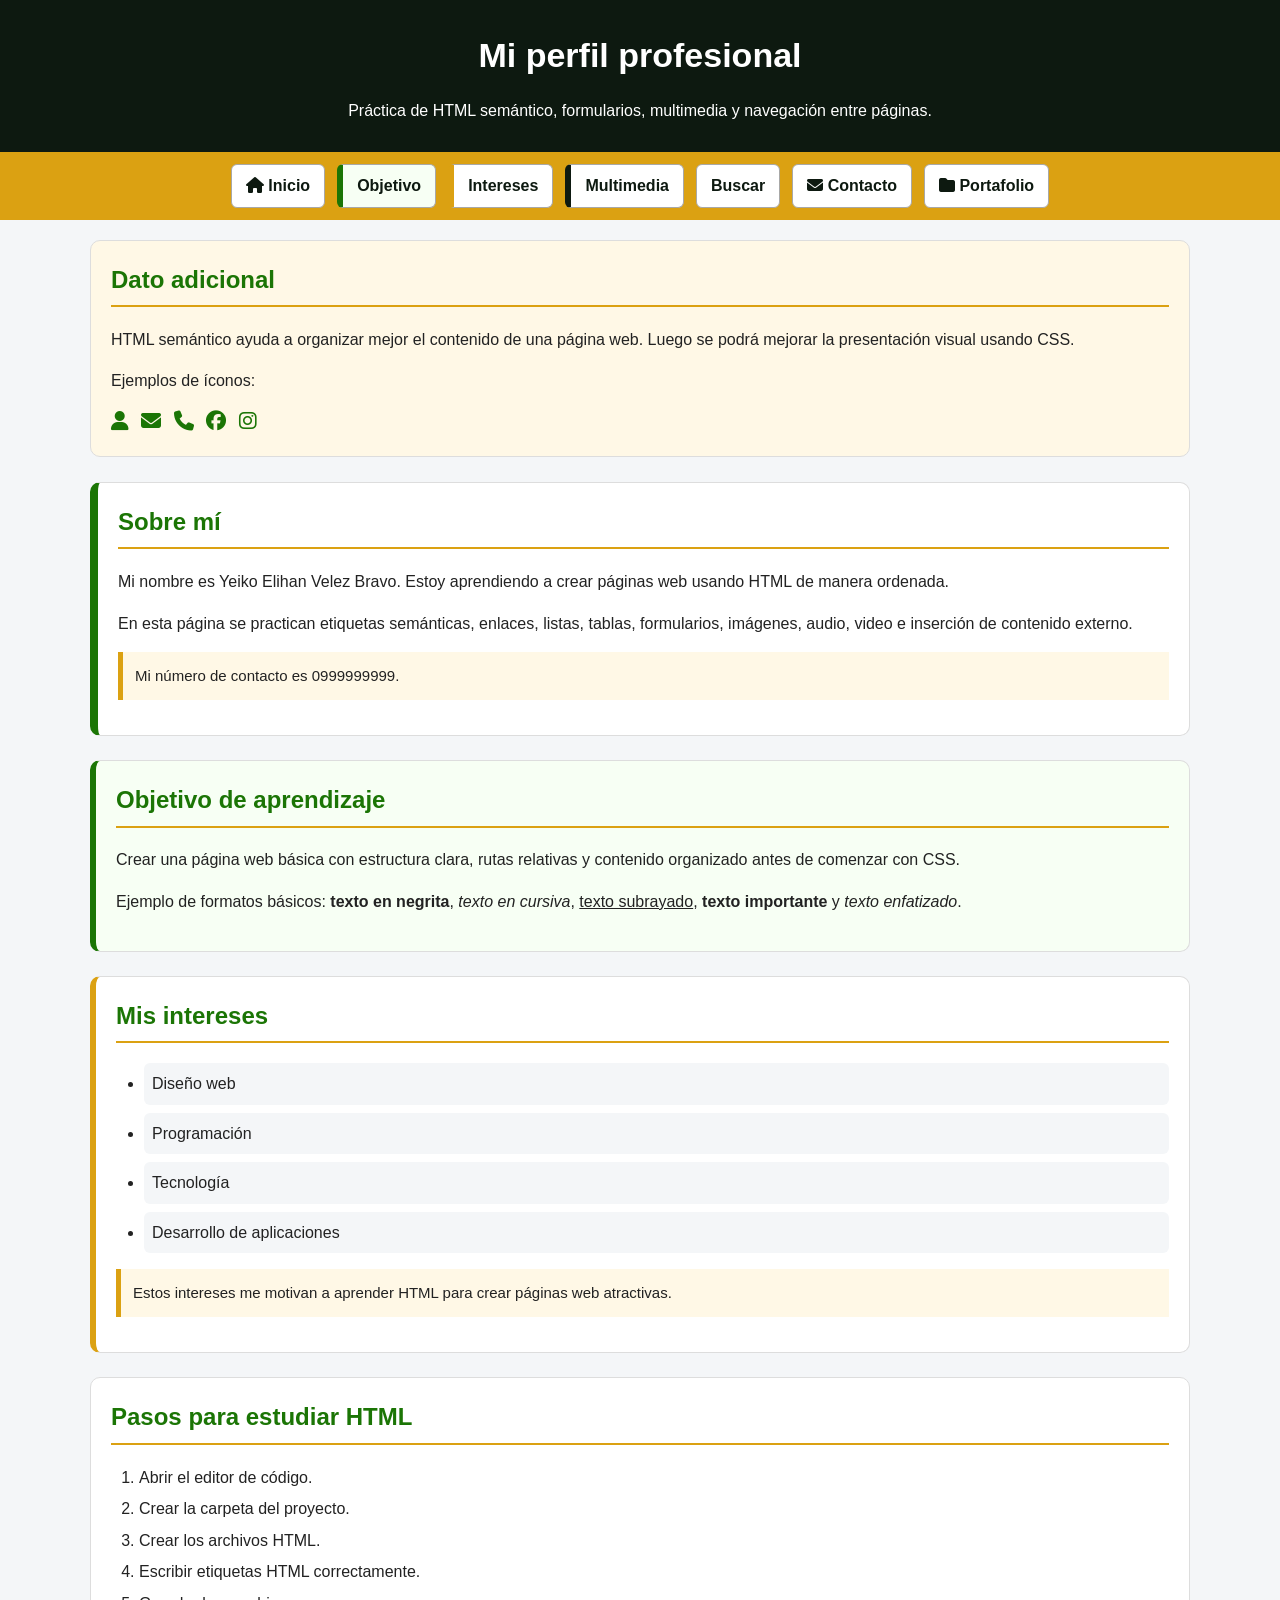
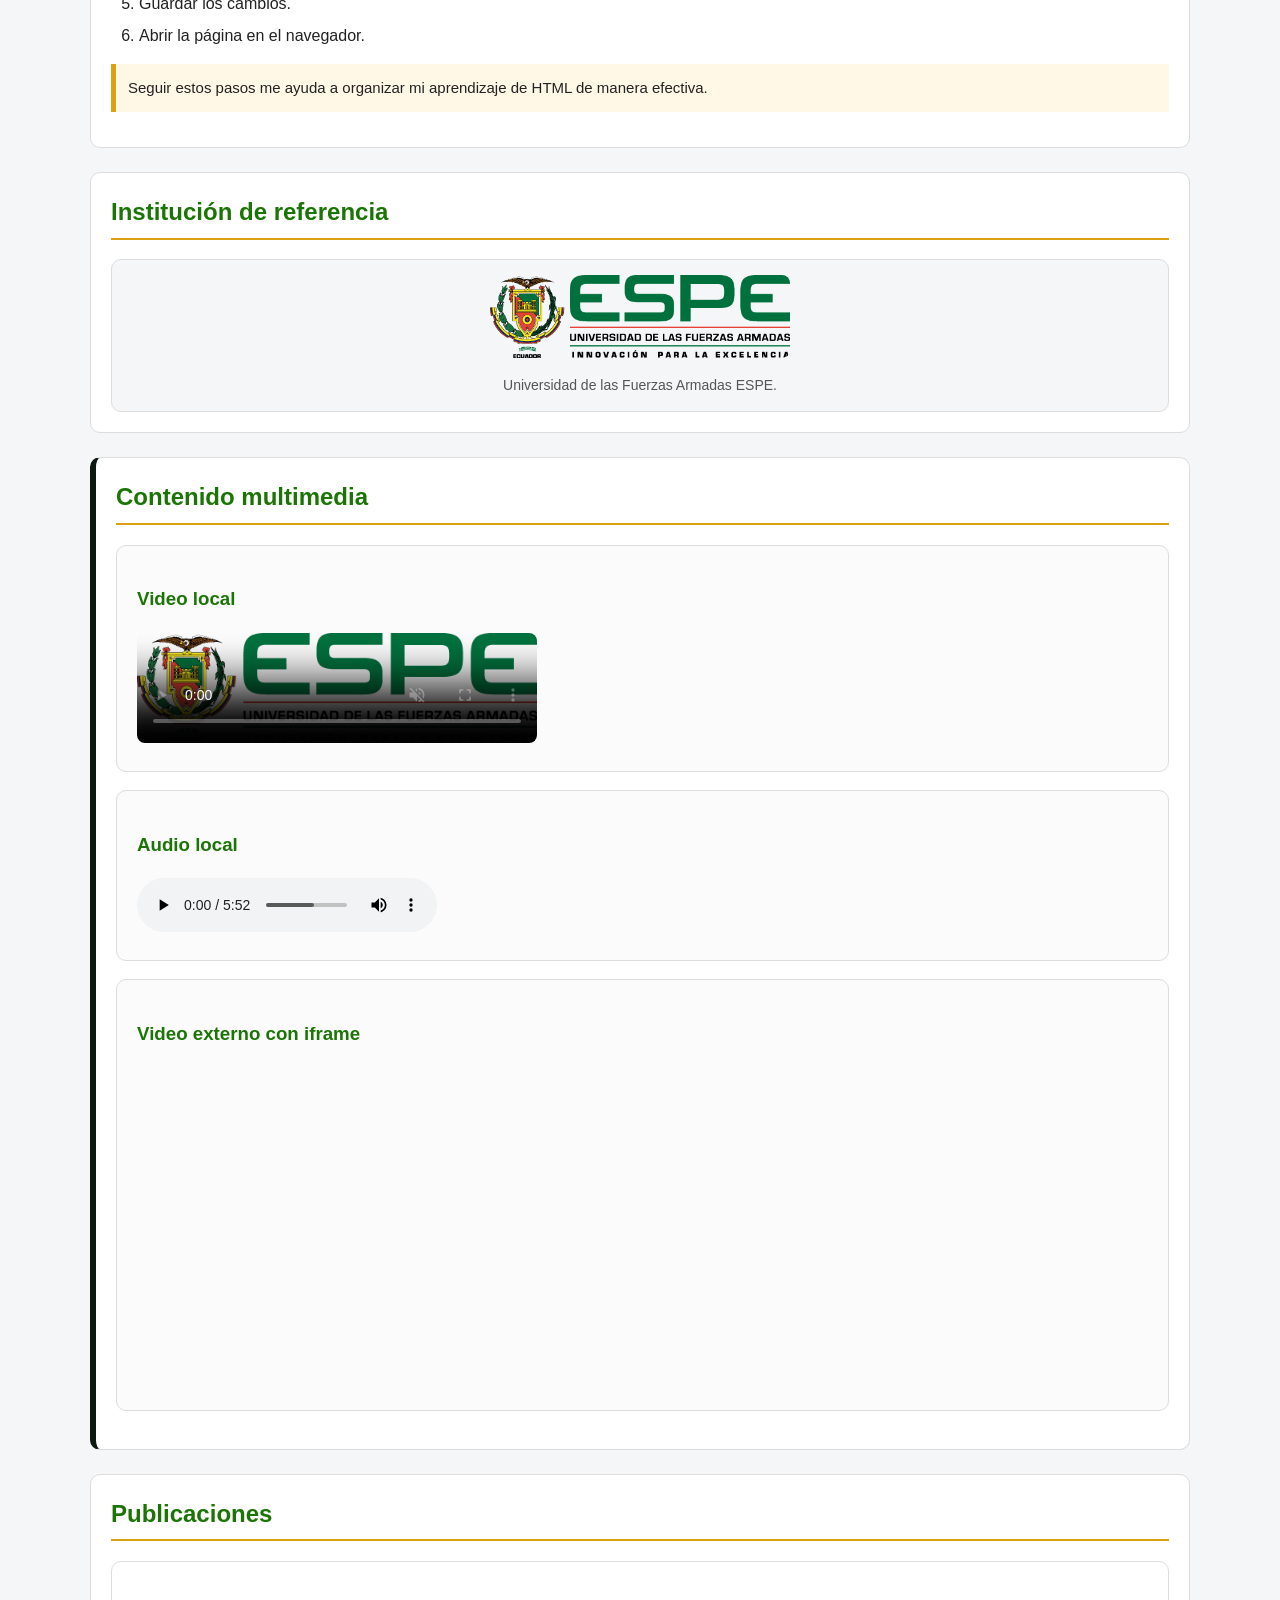
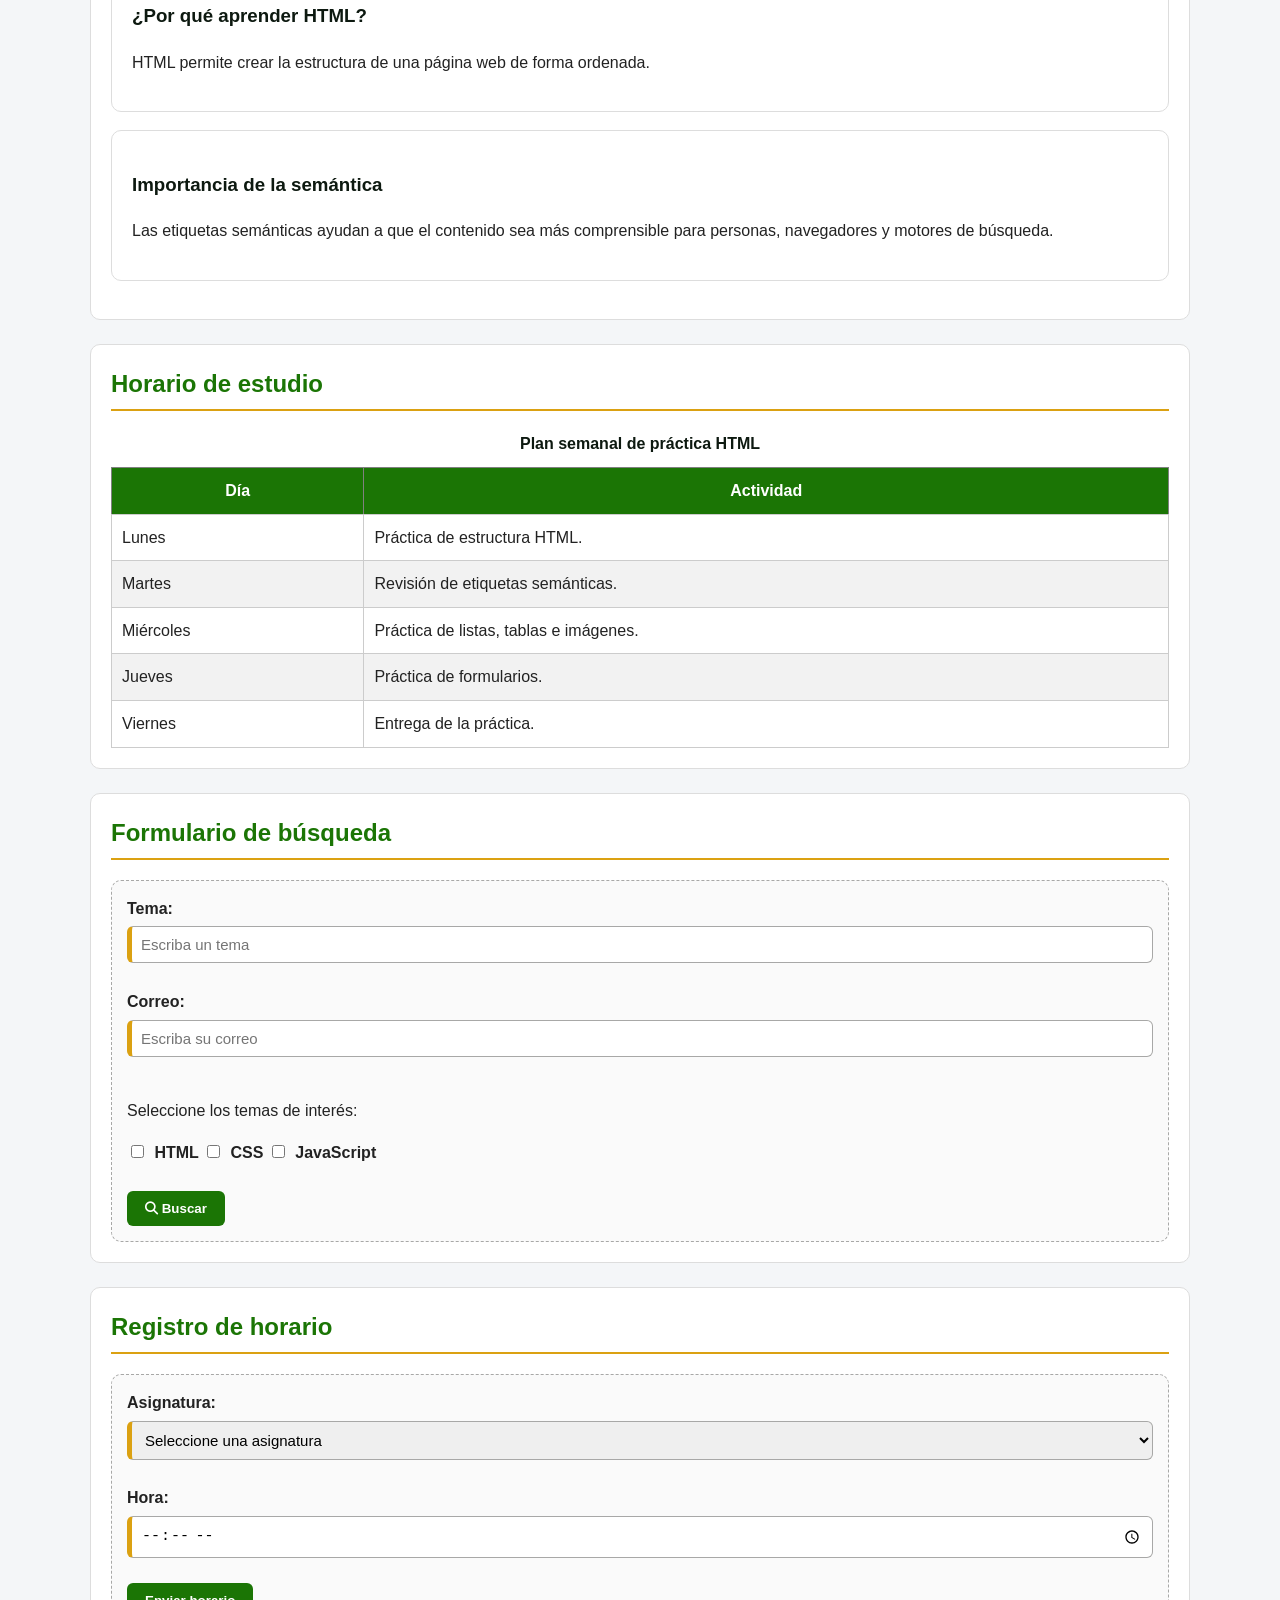
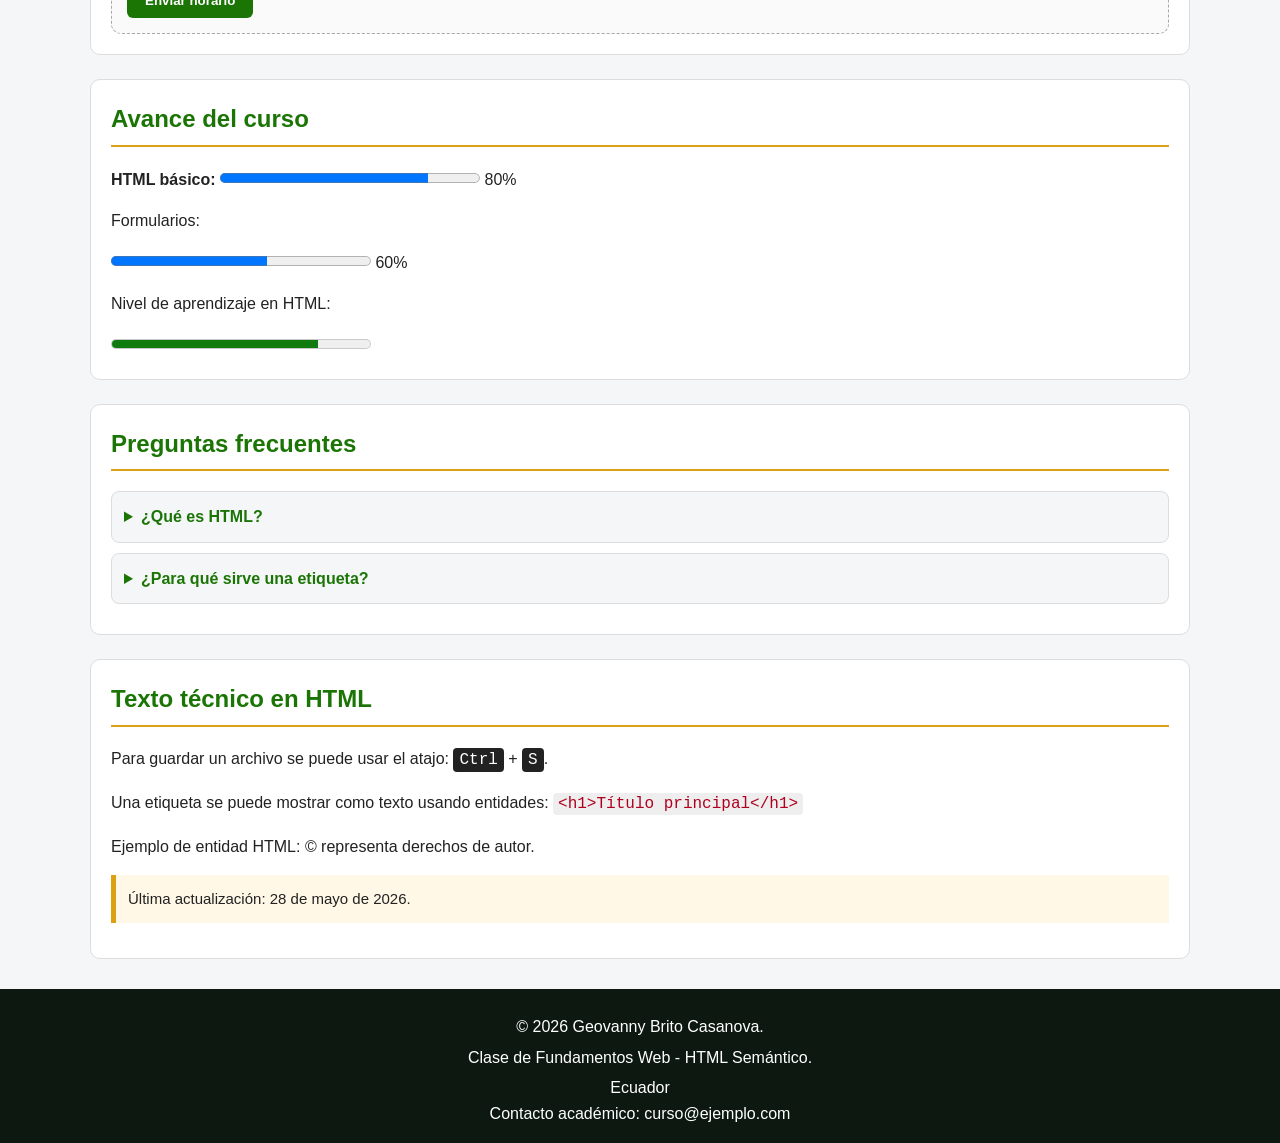
<file: index.html>
<!DOCTYPE html>
<html lang="es">

<head>
    <meta charset="UTF-8">
    <meta name="viewport" content="width=device-width, initial-scale=1.0">
    <title>Mi perfil profesional</title>

    <!-- Ícono de la pestaña del navegador -->
    <link rel="icon" href="img/mundito.ico" type="image/x-icon">

    <!-- Librería externa para usar íconos -->
    <link rel="stylesheet" href="https://cdnjs.cloudflare.com/ajax/libs/font-awesome/6.5.0/css/all.min.css">

    <link rel="stylesheet" href="css/general.css">
    <link rel="stylesheet" href="css/index.css">
</head>

<body>

    <!-- Encabezado principal de la página -->
    <header>
        <h1>Mi perfil profesional</h1>
        <p>Práctica de HTML semántico, formularios, multimedia y navegación entre páginas.</p>
    </header>

    <!-- Menú de navegación principal -->
    <nav>
        <a class="class_btn_nav_1"  id="inicio" href="index.html">
            <i class="fa-solid fa-house"></i>
            Inicio
        </a>

        <a class="class_btn_nav_1" id="objetivo" href="#objetivo">Objetivo</a>

        <a class="class_btn_nav_2"  id="intereses" href="#intereses">Intereses</a>

        <a class="class_btn_nav_2" id="multimedia" href="#multimedia">Multimedia</a>

        <a class="class_btn_nav_3"  id="buscar" href="pages/buscar.html">Buscar</a>

        <a class="class_btn_nav_3" id="contacto" href="pages/cto/contacto.html">
            <i class="fa-solid fa-envelope"></i>
            Contacto
        </a>

        <a class="class_btn_nav_1" id="portafolio" href="pages/portafolio.html"><i class="fa-solid fa-folder"></i> Portafolio</a>
    </nav>

    <!-- Contenido lateral complementario -->
    <aside>
        <h2>Dato adicional</h2>
        <p>
            HTML semántico ayuda a organizar mejor el contenido de una página web.
            Luego se podrá mejorar la presentación visual usando CSS.
        </p>

        <p>Ejemplos de íconos:</p>
        <i class="fa-solid fa-user"></i>
        <i class="fa-solid fa-envelope"></i>
        <i class="fa-solid fa-phone"></i>
        <i class="fa-brands fa-facebook"></i>
        <i class="fa-brands fa-instagram"></i>
    </aside>

    <!-- Contenido principal -->
    <main>

        <!-- Sección de presentación -->
        <section id="presentacion">
            <h2>Sobre mí</h2>

            <p>
                Mi nombre es Yeiko Elihan Velez Bravo. Estoy aprendiendo a crear páginas web
                usando HTML de manera ordenada.
            </p>

            <p>
                En esta página se practican etiquetas semánticas, enlaces, listas, tablas,
                formularios, imágenes, audio, video e inserción de contenido externo.
            </p>
            <p class="nota">
                Mi número de contacto es 0999999999.
            </p>
        </section>

        <!-- Sección de objetivos -->
        <section id="objetivo">
            <h2>Objetivo de aprendizaje</h2>

            <p>
                Crear una página web básica con estructura clara, rutas relativas y contenido
                organizado antes de comenzar con CSS.
            </p>

            <p>
                Ejemplo de formatos básicos:
                <b>texto en negrita</b>,
                <i>texto en cursiva</i>,
                <u>texto subrayado</u>,
                <strong>texto importante</strong> y
                <em>texto enfatizado</em>.
            </p>
        </section>

        <!-- Sección de intereses -->
        <section id="intereses">
            <h2>Mis intereses</h2>

            <ul>
                <li>Diseño web</li>
                <li>Programación</li>
                <li>Tecnología</li>
                <li>Desarrollo de aplicaciones</li>
            </ul>
            <p class="nota">
                Estos intereses me motivan a aprender HTML para crear páginas web atractivas.
        </section>

        <!-- Sección de pasos -->
        <section id="pasos">
            <h2>Pasos para estudiar HTML</h2>

            <ol>
                <li>Abrir el editor de código.</li>
                <li>Crear la carpeta del proyecto.</li>
                <li>Crear los archivos HTML.</li>
                <li>Escribir etiquetas HTML correctamente.</li>
                <li>Guardar los cambios.</li>
                <li>Abrir la página en el navegador.</li>
            </ol>
            <p class="nota"> 
                Seguir estos pasos me ayuda a organizar mi aprendizaje de HTML de manera efectiva.
        </section>

        <!-- Sección con imagen -->
        <section>
            <h2>Institución de referencia</h2>

            <figure>
                <img src="img/espe/imagenEjemploEspe.png" alt="Logo de la ESPE" width="300">
                <figcaption>Universidad de las Fuerzas Armadas ESPE.</figcaption>
            </figure>
        </section>

        <!-- Sección multimedia -->
        <section id="multimedia">
            <h2>Contenido multimedia</h2>

            <article>
                <h3>Video local</h3>

                <video src="video/videoEjemploDiagnostica.mp4" controls width="400"
                    poster="img/espe/imagenEjemploEspe.png" muted loop>
                    Tu navegador no soporta la etiqueta de video.
                </video>
            </article>

            <article>
                <h3>Audio local</h3>

                <audio src="audio/audioEjemploA7X.mp3" controls loop preload="metadata">
                    Tu navegador no soporta la etiqueta de audio.
                </audio>
            </article>

            <article>
                <h3>Video externo con iframe</h3>

                <iframe width="560" height="315" src="https://www.youtube.com/embed/bdz90srbneU?si=QoyqD5uKp2PkH5kk"
                    title="Video de YouTube" frameborder="0"
                    allow="accelerometer; autoplay; clipboard-write; encrypted-media; gyroscope; picture-in-picture; web-share"
                    referrerpolicy="strict-origin-when-cross-origin" allowfullscreen>
                </iframe>
            </article>
        </section>

        <!-- Sección de publicaciones -->
        <section>
            <h2>Publicaciones</h2>

            <article>
                <h3>¿Por qué aprender HTML?</h3>
                <p>
                    HTML permite crear la estructura de una página web de forma ordenada.
                </p>
            </article>

            <article>
                <h3>Importancia de la semántica</h3>
                <p>
                    Las etiquetas semánticas ayudan a que el contenido sea más comprensible
                    para personas, navegadores y motores de búsqueda.
                </p>
            </article>
        </section>

        <!-- Sección de tabla -->
        <section>
            <h2>Horario de estudio</h2>

            <table border="1">
                <caption>Plan semanal de práctica HTML</caption>

                <thead>
                    <tr>
                        <th>Día</th>
                        <th>Actividad</th>
                    </tr>
                </thead>

                <tbody>
                    <tr>
                        <td>Lunes</td>
                        <td>Práctica de estructura HTML.</td>
                    </tr>

                    <tr>
                        <td>Martes</td>
                        <td>Revisión de etiquetas semánticas.</td>
                    </tr>

                    <tr>
                        <td>Miércoles</td>
                        <td>Práctica de listas, tablas e imágenes.</td>
                    </tr>

                    <tr>
                        <td>Jueves</td>
                        <td>Práctica de formularios.</td>
                    </tr>

                    <tr>
                        <td>Viernes</td>
                        <td>Entrega de la práctica.</td>
                    </tr>
                </tbody>
            </table>
        </section>

        <!-- Sección de formulario de búsqueda -->
        <section>
            <h2>Formulario de búsqueda</h2>

            <!-- 
                Este formulario usa GET.
                Por eso los datos viajan en la URL hacia pages/buscar.html.
            -->
            <form method="GET" action="pages/buscar.html">

                <label for="tema">Tema:</label>
                <input type="text" id="tema" name="tema" placeholder="Escriba un tema" required minlength="3"
                    maxlength="20">

                <br><br>

                <label for="correo">Correo:</label>
                <input type="email" id="correo" name="correo" placeholder="Escriba su correo" required>

                <br><br>

                <p>Seleccione los temas de interés:</p>

                <label>
                    <input type="checkbox" name="temas[]" value="html">
                    HTML
                </label>

                <label>
                    <input type="checkbox" name="temas[]" value="css">
                    CSS
                </label>

                <label>
                    <input type="checkbox" name="temas[]" value="javascript">
                    JavaScript
                </label>

                <br><br>

                <button type="submit">
                    <i class="fa-solid fa-magnifying-glass"></i>
                    Buscar
                </button>
            </form>
        </section>

        <!-- Sección de registro de horario -->
        <section>
            <h2>Registro de horario</h2>

            <form method="GET" action="pages/buscar.html">

                <label for="asignatura">Asignatura:</label>
                <select id="asignatura" name="asignatura" required>
                    <option value="">Seleccione una asignatura</option>
                    <option value="programacion">Programación</option>
                    <option value="base_datos">Base de Datos</option>
                    <option value="redes">Redes</option>
                    <option value="sistemas_operativos">Sistemas Operativos</option>
                </select>

                <br><br>

                <label for="hora">Hora:</label>
                <input type="time" id="hora" name="hora" min="08:00" max="17:00" step="1800" required>

                <br><br>

                <button type="submit">Enviar horario</button>
            </form>
        </section>

        <!-- Sección de avance del curso -->
        <section>
            <h2>Avance del curso</h2>

            <label for="avance-html">HTML básico:</label>
            <progress id="avance-html" value="80" max="100"></progress>
            <span>80%</span>

            <p>Formularios:</p>
            <progress value="60" max="100"></progress>
            <span>60%</span>

            <p>Nivel de aprendizaje en HTML:</p>
            <meter value="8" min="0" max="10"></meter>
        </section>

        <!-- Sección de preguntas frecuentes -->
        <section>
            <h2>Preguntas frecuentes</h2>

            <details>
                <summary>¿Qué es HTML?</summary>
                <p>HTML es el lenguaje que permite crear la estructura de una página web.</p>
            </details>

            <details>
                <summary>¿Para qué sirve una etiqueta?</summary>
                <p>Una etiqueta indica al navegador cómo debe interpretar una parte del contenido.</p>
            </details>
        </section>

        <!-- Sección de texto técnico -->
        <section>
            <h2>Texto técnico en HTML</h2>

            <p>
                Para guardar un archivo se puede usar el atajo:
                <kbd>Ctrl</kbd> + <kbd>S</kbd>.
            </p>

            <p>
                Una etiqueta se puede mostrar como texto usando entidades:
                <code>&lt;h1&gt;Título principal&lt;/h1&gt;</code>
            </p>

            <p>
                Ejemplo de entidad HTML:
                &copy; representa derechos de autor.
            </p>

            <p class="nota">
                Última actualización:
                <time datetime="2026-05-28">28 de mayo de 2026</time>.
            </p>
        </section>

    </main>

    <!-- Pie de página -->
    <footer>
        <p>&copy; 2026 Geovanny Brito Casanova.</p>
        <p>Clase de Fundamentos Web - HTML Semántico.</p>

        <address>
            Ecuador<br>
            Contacto académico: curso@ejemplo.com
        </address>
    </footer>

</body>

</html>
</file>
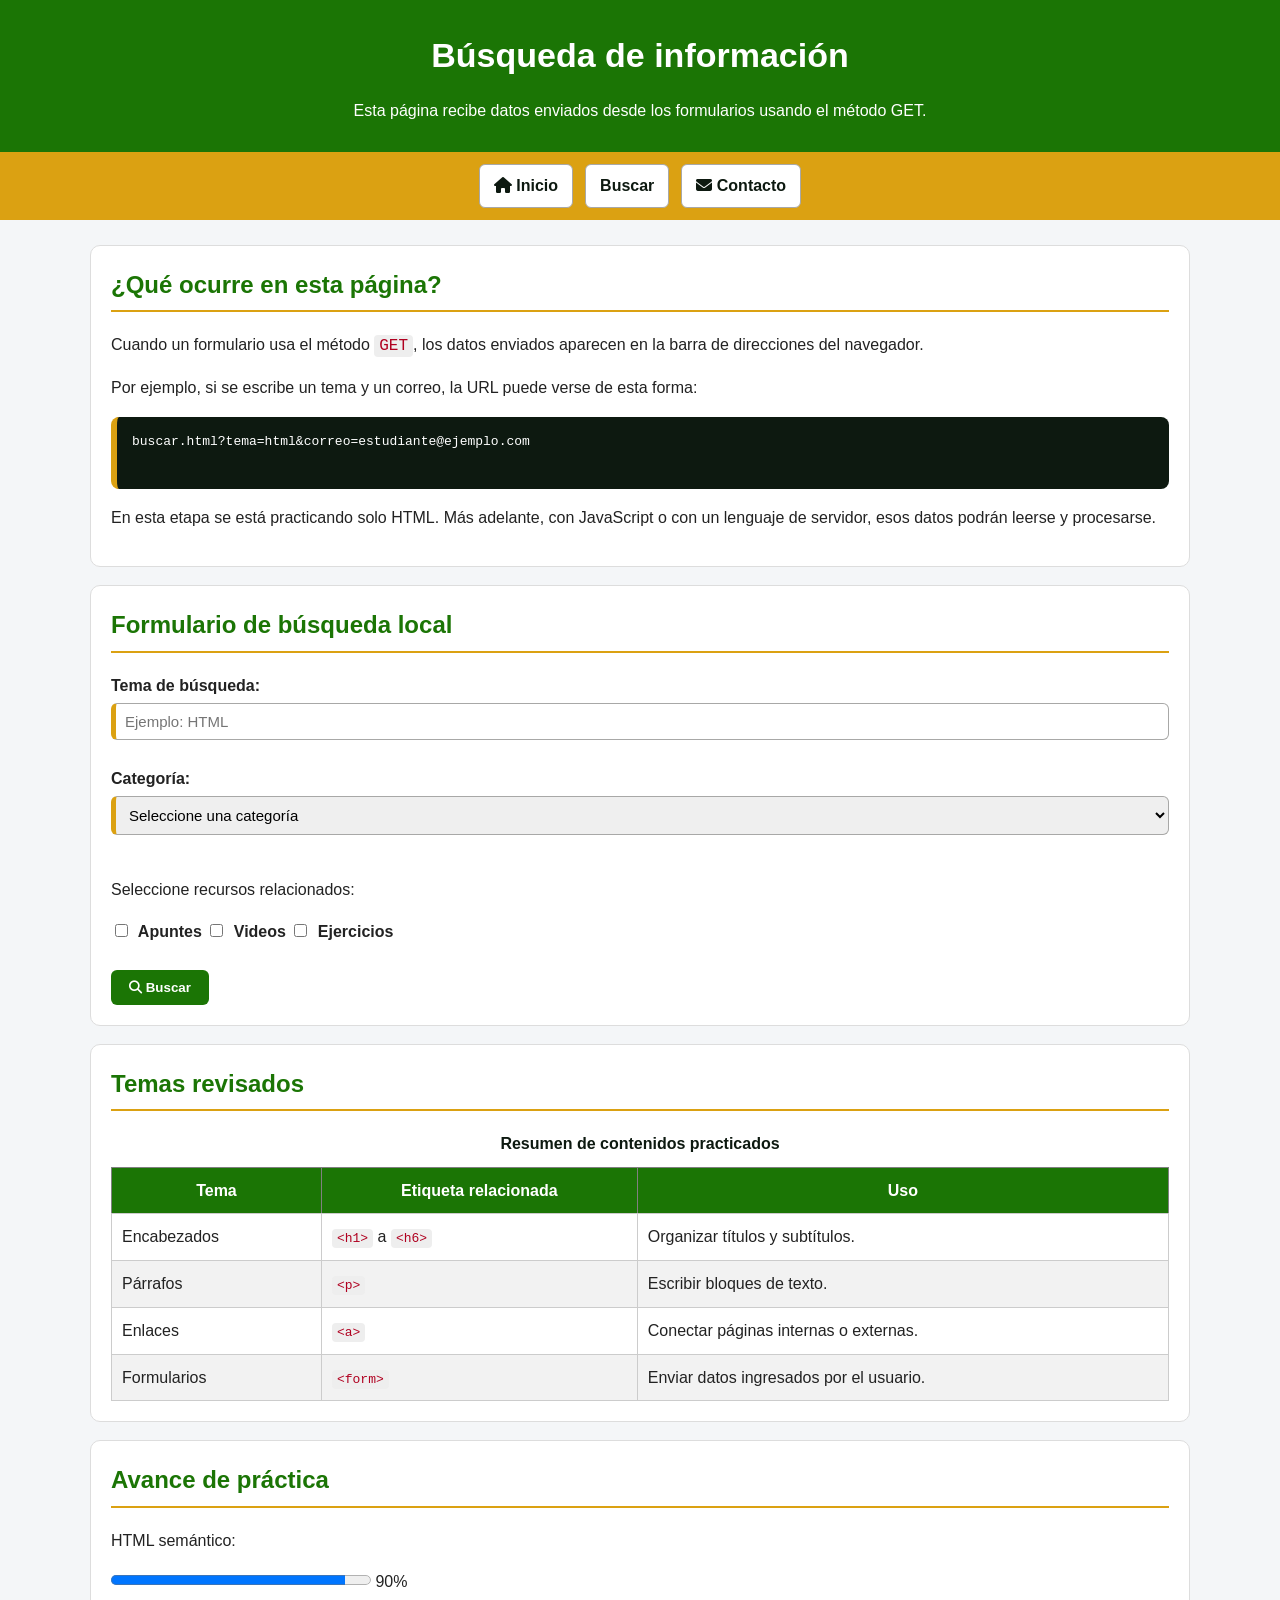
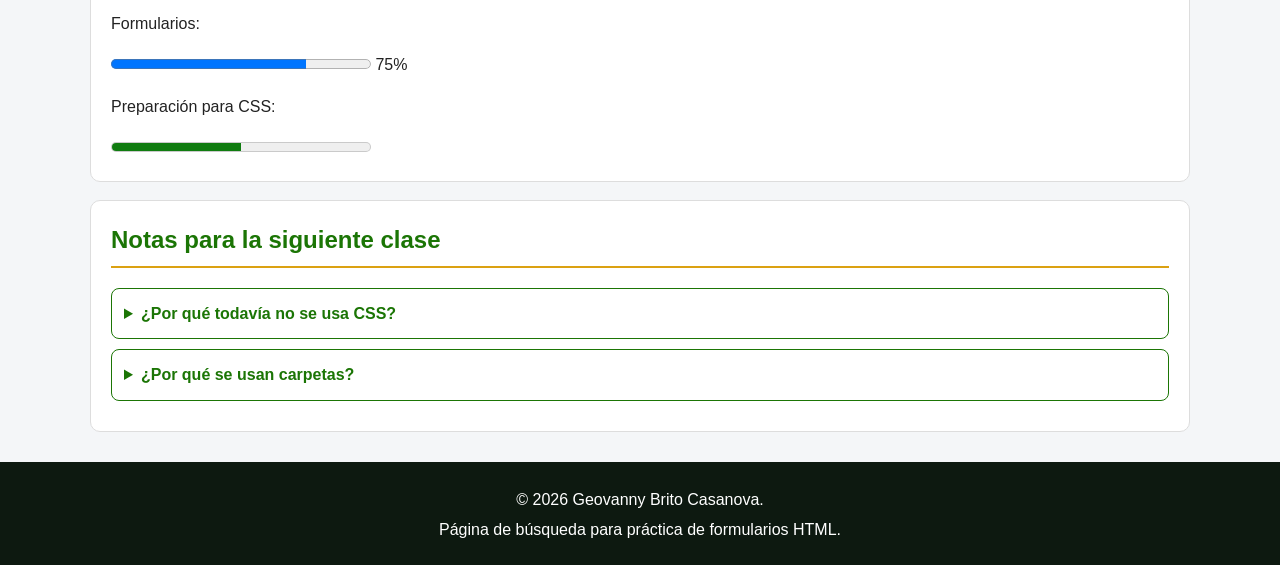
<file: pages/buscar.html>
<!DOCTYPE html>
<html lang="es">

<head>
    <meta charset="UTF-8">
    <title>Búsqueda de información</title>

    <!-- Como este archivo está dentro de pages, se sube un nivel con ../ -->
    <link rel="icon" href="../img/mundito.ico" type="image/x-icon">

    <link rel="stylesheet" href="https://cdnjs.cloudflare.com/ajax/libs/font-awesome/6.5.0/css/all.min.css">

    <link rel="stylesheet" href="../css/general.css">
    <link rel="stylesheet" href="../css/buscar.css">
</head>

<body>

    <header>
        <h1>Búsqueda de información</h1>
        <p>Esta página recibe datos enviados desde los formularios usando el método GET.</p>
    </header>

    <nav>
        <a href="../index.html">
            <i class="fa-solid fa-house"></i>
            Inicio
        </a>

        <a href="buscar.html">Buscar</a>

        <a href="cto/contacto.html">
            <i class="fa-solid fa-envelope"></i>
            Contacto
        </a>
    </nav>

    <main>

        <section>
            <h2>¿Qué ocurre en esta página?</h2>

            <p>
                Cuando un formulario usa el método <code>GET</code>, los datos enviados aparecen
                en la barra de direcciones del navegador.
            </p>

            <p>
                Por ejemplo, si se escribe un tema y un correo, la URL puede verse de esta forma:
            </p>

            <pre>
buscar.html?tema=html&correo=estudiante@ejemplo.com
            </pre>

            <p>
                En esta etapa se está practicando solo HTML. Más adelante, con JavaScript o con
                un lenguaje de servidor, esos datos podrán leerse y procesarse.
            </p>
        </section>

        <section>
            <h2>Formulario de búsqueda local</h2>

            <form method="GET" action="buscar.html">

                <label for="tema">Tema de búsqueda:</label>
                <input type="text" id="tema" name="tema" placeholder="Ejemplo: HTML" required minlength="3"
                    maxlength="20">

                <br><br>

                <label for="categoria">Categoría:</label>
                <select id="categoria" name="categoria" required>
                    <option value="">Seleccione una categoría</option>
                    <option value="estructura">Estructura HTML</option>
                    <option value="formularios">Formularios</option>
                    <option value="multimedia">Multimedia</option>
                    <option value="tablas">Tablas</option>
                </select>

                <br><br>

                <p>Seleccione recursos relacionados:</p>

                <label>
                    <input type="checkbox" name="recursos[]" value="apuntes">
                    Apuntes
                </label>

                <label>
                    <input type="checkbox" name="recursos[]" value="videos">
                    Videos
                </label>

                <label>
                    <input type="checkbox" name="recursos[]" value="ejercicios">
                    Ejercicios
                </label>

                <br><br>

                <button type="submit">
                    <i class="fa-solid fa-magnifying-glass"></i>
                    Buscar
                </button>
            </form>
        </section>

        <section>
            <h2>Temas revisados</h2>

            <table border="1">
                <caption>Resumen de contenidos practicados</caption>

                <thead>
                    <tr>
                        <th>Tema</th>
                        <th>Etiqueta relacionada</th>
                        <th>Uso</th>
                    </tr>
                </thead>

                <tbody>
                    <tr>
                        <td>Encabezados</td>
                        <td><code>&lt;h1&gt;</code> a <code>&lt;h6&gt;</code></td>
                        <td>Organizar títulos y subtítulos.</td>
                    </tr>

                    <tr>
                        <td>Párrafos</td>
                        <td><code>&lt;p&gt;</code></td>
                        <td>Escribir bloques de texto.</td>
                    </tr>

                    <tr>
                        <td>Enlaces</td>
                        <td><code>&lt;a&gt;</code></td>
                        <td>Conectar páginas internas o externas.</td>
                    </tr>

                    <tr>
                        <td>Formularios</td>
                        <td><code>&lt;form&gt;</code></td>
                        <td>Enviar datos ingresados por el usuario.</td>
                    </tr>
                </tbody>
            </table>
        </section>

        <section>
            <h2>Avance de práctica</h2>

            <p>HTML semántico:</p>
            <progress value="90" max="100"></progress>
            <span>90%</span>

            <p>Formularios:</p>
            <progress value="75" max="100"></progress>
            <span>75%</span>

            <p>Preparación para CSS:</p>
            <meter value="5" min="0" max="10"></meter>
        </section>

        <section>
            <h2>Notas para la siguiente clase</h2>

            <details>
                <summary>¿Por qué todavía no se usa CSS?</summary>
                <p>
                    Primero se está ordenando la estructura HTML. Después se aplicará CSS para
                    mejorar colores, márgenes, tamaños, distribución y diseño visual.
                </p>
            </details>

            <details>
                <summary>¿Por qué se usan carpetas?</summary>
                <p>
                    Las carpetas permiten separar imágenes, audio, video y páginas internas.
                    Esto ayuda a mantener el proyecto ordenado.
                </p>
            </details>
        </section>

    </main>

    <footer>
        <p>&copy; 2026 Geovanny Brito Casanova.</p>
        <p>Página de búsqueda para práctica de formularios HTML.</p>
    </footer>

</body>

</html>
</file>
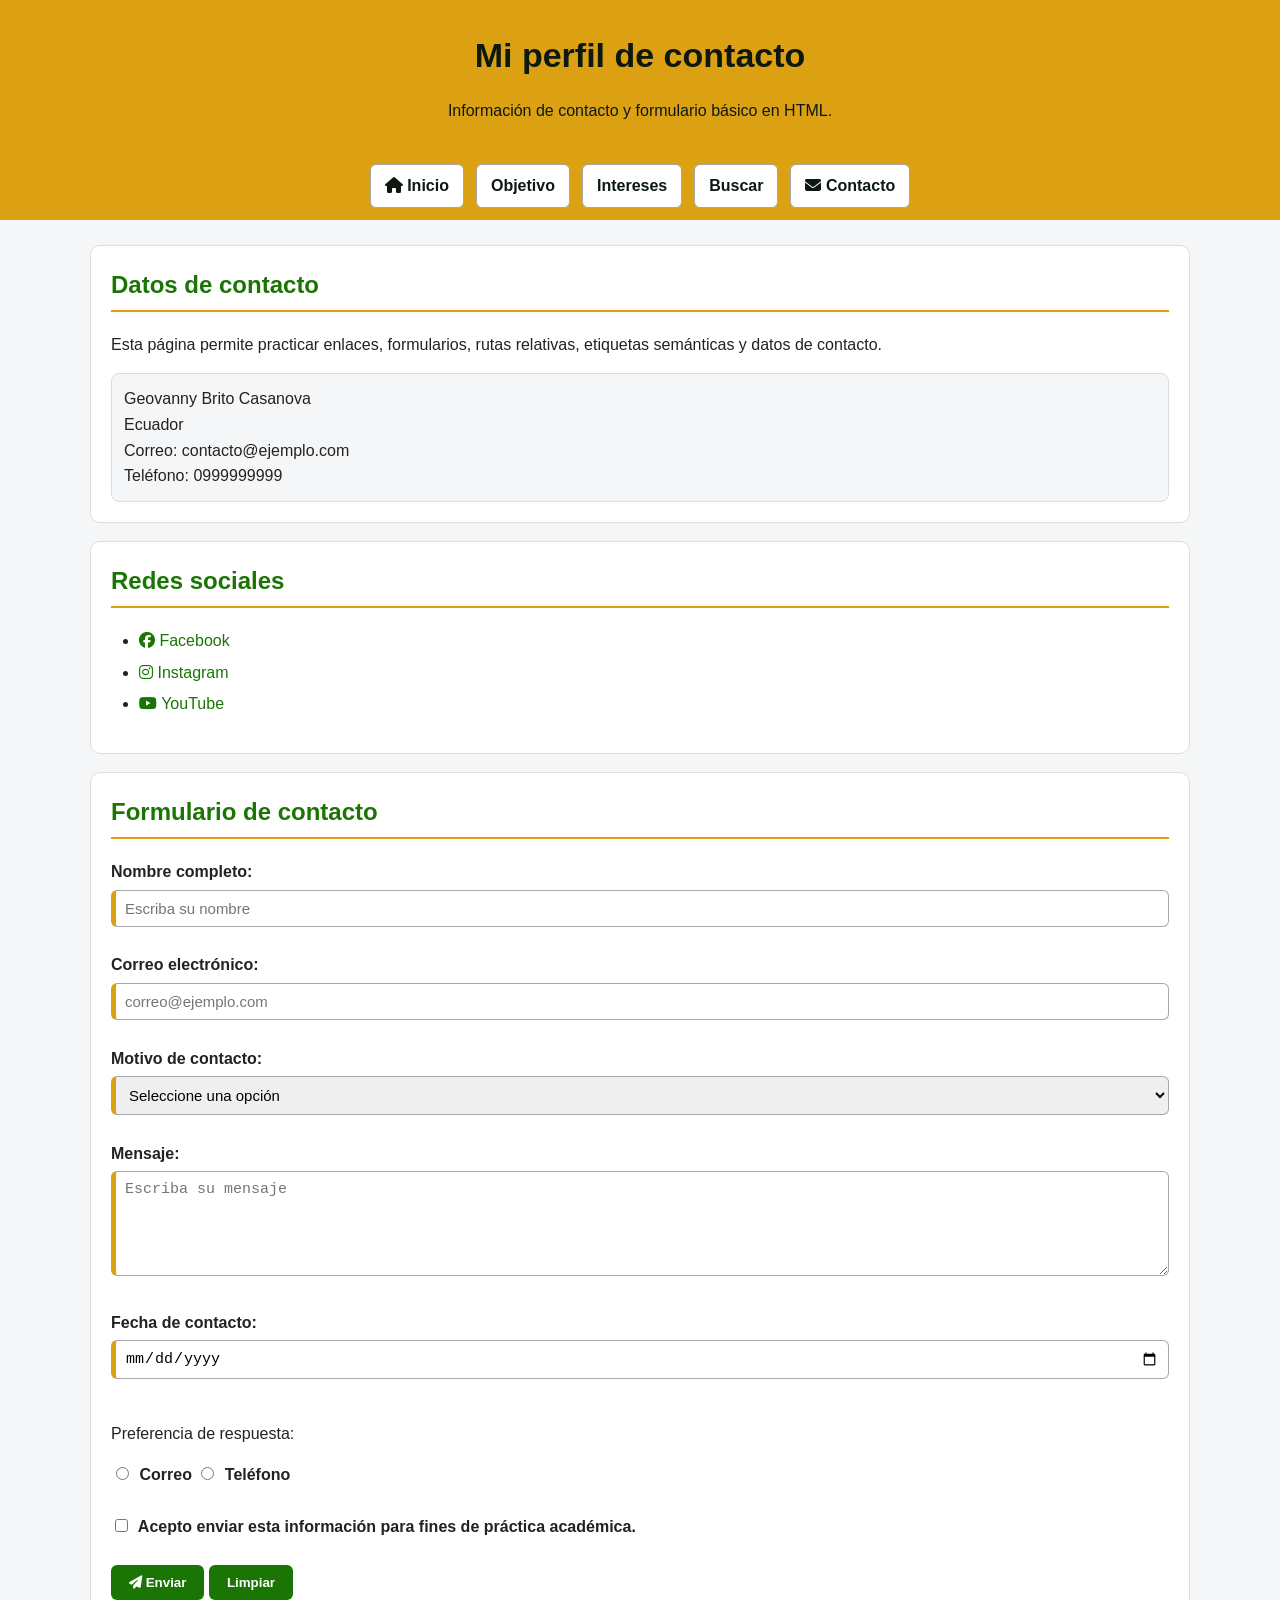
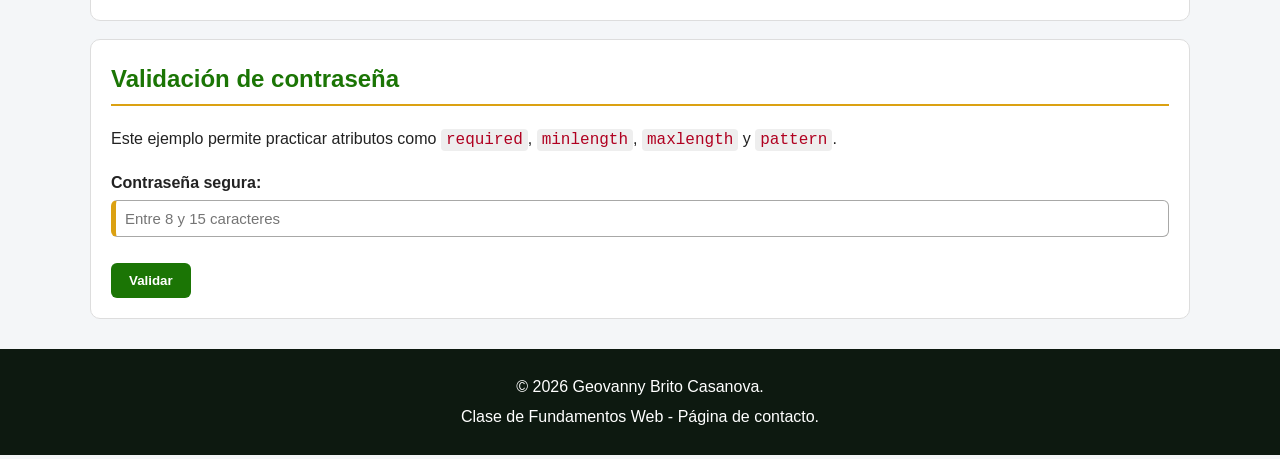
<file: pages/cto/contacto.html>
<!DOCTYPE html>
<html lang="es">

<head>
    <meta charset="UTF-8">
    <title>Contacto</title>

    <!-- Como este archivo está en pages/cto, se suben dos niveles con ../../ -->
    <link rel="icon" href="../../img/mundito.ico" type="image/x-icon">

    <link rel="stylesheet" href="https://cdnjs.cloudflare.com/ajax/libs/font-awesome/6.5.0/css/all.min.css">

    <link rel="stylesheet" href="../../css/general.css">
    <link rel="stylesheet" href="../../css/contacto.css">
</head>

<body>

    <header>
        <h1>Mi perfil de contacto</h1>
        <p>Información de contacto y formulario básico en HTML.</p>
    </header>

    <nav>
        <a href="../../index.html">
            <i class="fa-solid fa-house"></i>
            Inicio
        </a>

        <a href="../../index.html#objetivo">Objetivo</a>

        <a href="../../index.html#intereses">Intereses</a>

        <a href="../buscar.html">Buscar</a>

        <a href="contacto.html">
            <i class="fa-solid fa-envelope"></i>
            Contacto
        </a>
    </nav>

    <main>

        <section>
            <h2>Datos de contacto</h2>

            <p>
                Esta página permite practicar enlaces, formularios, rutas relativas,
                etiquetas semánticas y datos de contacto.
            </p>

            <address>
                Geovanny Brito Casanova<br>
                Ecuador<br>
                Correo: contacto@ejemplo.com<br>
                Teléfono: 0999999999
            </address>
        </section>

        <section>
            <h2>Redes sociales</h2>

            <ul>
                <li>
                    <a href="https://www.facebook.com/" target="_blank">
                        <i class="fa-brands fa-facebook"></i>
                        Facebook
                    </a>
                </li>

                <li>
                    <a href="https://www.instagram.com/" target="_blank">
                        <i class="fa-brands fa-instagram"></i>
                        Instagram
                    </a>
                </li>

                <li>
                    <a href="https://www.youtube.com/" target="_blank">
                        <i class="fa-brands fa-youtube"></i>
                        YouTube
                    </a>
                </li>
            </ul>
        </section>

        <section>
            <h2>Formulario de contacto</h2>

            <!-- 
                Este formulario se envía hacia buscar.html para practicar rutas relativas.
                Desde pages/cto/contacto.html se sube un nivel con ../
            -->
            <form method="GET" action="../buscar.html">

                <label for="nombre">Nombre completo:</label>
                <input type="text" id="nombre" name="nombre" placeholder="Escriba su nombre" required minlength="3"
                    maxlength="50">

                <br><br>

                <label for="correo">Correo electrónico:</label>
                <input type="email" id="correo" name="correo" placeholder="correo@ejemplo.com" required>

                <br><br>

                <label for="motivo">Motivo de contacto:</label>
                <select id="motivo" name="motivo" required>
                    <option value="">Seleccione una opción</option>
                    <option value="consulta">Consulta académica</option>
                    <option value="soporte">Soporte</option>
                    <option value="sugerencia">Sugerencia</option>
                </select>

                <br><br>

                <label for="mensaje">Mensaje:</label>
                <br>
                <textarea id="mensaje" name="mensaje" placeholder="Escriba su mensaje" rows="5" cols="40" required
                    minlength="10"></textarea>

                <br><br>

                <label for="fecha">Fecha de contacto:</label>
                <input type="date" id="fecha" name="fecha" required>

                <br><br>

                <p>Preferencia de respuesta:</p>

                <label>
                    <input type="radio" name="respuesta" value="correo" required>
                    Correo
                </label>

                <label>
                    <input type="radio" name="respuesta" value="telefono">
                    Teléfono
                </label>

                <br><br>

                <label>
                    <input type="checkbox" name="acepta" value="si" required>
                    Acepto enviar esta información para fines de práctica académica.
                </label>

                <br><br>

                <button type="submit">
                    <i class="fa-solid fa-paper-plane"></i>
                    Enviar
                </button>

                <button type="reset">
                    Limpiar
                </button>
            </form>
        </section>

        <section>
            <h2>Validación de contraseña</h2>

            <p>
                Este ejemplo permite practicar atributos como <code>required</code>,
                <code>minlength</code>, <code>maxlength</code> y <code>pattern</code>.
            </p>

            <form method="GET" action="../buscar.html">

                <label for="password">Contraseña segura:</label>

                <input type="password" id="password" name="password" required minlength="8" maxlength="15"
                    pattern="^(?=.*[a-z])(?=.*[A-Z])(?=.*\d)(?=.*[@$!%*?&._-])[A-Za-z\d@$!%*?&._-]{8,15}$"
                    placeholder="Entre 8 y 15 caracteres"
                    title="Debe tener mayúscula, minúscula, número y un carácter especial.">

                <br><br>

                <button type="submit">Validar</button>
            </form>
        </section>

    </main>

    <footer>
        <p>&copy; 2026 Geovanny Brito Casanova.</p>
        <p>Clase de Fundamentos Web - Página de contacto.</p>
    </footer>

</body>

</html>
</file>
<file: css/general.css>
/* ============================================================
   general.css
   Archivo CSS general para TODAS las páginas del sitio.
   Aquí se colocan estilos compartidos: reinicio básico, etiquetas,
   navegación, formularios, tablas, multimedia y utilidades.

   Para enseñar poco a poco:
   1. Copiar este archivo completo.
   2. Comentar o descomentar bloques según el tema de clase.
   3. Mostrar cómo cambia la página al guardar y actualizar navegador.
   ============================================================ */


/* ============================================================
   BLOQUE 1: SELECTOR UNIVERSAL (*)
   Aplica a todos los elementos HTML.
   Sirve para controlar el cálculo de tamaños y quitar espacios
   inesperados del navegador.
   ============================================================ */

* {
    box-sizing: border-box;
}


/* ============================================================
   BLOQUE 2: ESTILO GENERAL DEL BODY
   body representa todo el contenido visible de la página.
   Aquí se define fuente, color de texto, color de fondo,
   margen e interlineado.
   ============================================================ */

body {
    margin: 0;
    font-family: Arial, Helvetica, sans-serif;
    background-color: #f4f6f8;
    color: #222222;
    line-height: 1.6;
}


/* ============================================================
   BLOQUE 3: SELECTORES DE ETIQUETA
   Estos estilos afectan directamente a etiquetas HTML.
   Ejemplos: h1, h2, p, a, img.
   ============================================================ */

h1 {
    margin: 0;
    font-size: 34px;
    text-align: center;
}

h2 {
    color: #1b7505;
    margin-top: 0;
    border-bottom: 2px solid #dba112;
    padding-bottom: 6px;
}

h3 {
    color: #0d1910;
}

p {
    font-size: 16px;
    text-align: justify;
}

a {
    color: #1b7505;
    text-decoration: none;
}

a:hover {
    text-decoration: underline;
}


/* ============================================================
   BLOQUE 4: HEADER Y FOOTER
   header se usa para el encabezado.
   footer se usa para el pie de página.
   ============================================================ */

header {
    background-color: #0d1910;
    color: white;
    padding: 28px 16px;
    text-align: center;
}

header p {
    text-align: center;
    margin-bottom: 0;
}

footer {
    background-color: #0d1910;
    color: white;
    text-align: center;
    padding: 20px;
    margin-top: 30px;
}

footer p {
    text-align: center;
    margin: 5px 0;
}

footer address {
    font-style: normal;
}


/* ============================================================
   BLOQUE 5: NAVEGACIÓN
   nav contiene enlaces internos y externos.
   display: flex permite ordenar los enlaces en fila.
   gap crea espacio entre enlaces.
   ============================================================ */

nav {
    background-color: #dba112;
    padding: 12px;
    text-align: center;
    display: flex;
    justify-content: center;
    flex-wrap: wrap;
    gap: 12px;
}

nav a {
    background-color: white;
    color: #0d1910;
    padding: 8px 14px;
    border-radius: 6px;
    font-weight: bold;
    border: 1px solid #a8a8a7;
}

nav a:hover {
    background-color: #1b7505;
    color: white;
    text-decoration: none;
}


/* ============================================================
   BLOQUE 6: ESTRUCTURA PRINCIPAL
   main contiene el contenido principal.
   section y article organizan bloques de información.
   ============================================================ */

main {
    width: 90%;
    max-width: 1100px;
    margin: 25px auto;
}

section,
article,
aside {
    background-color: white;
    padding: 20px;
    margin-bottom: 18px;
    border: 1px solid #dddddd;
    border-radius: 10px;
}


/* ============================================================
   BLOQUE 7: ASIDE
   aside contiene información complementaria.
   ============================================================ */

aside {
    width: 90%;
    max-width: 1100px;
    margin: 20px auto;
    background-color: #fff8e6;
}

aside i {
    margin-right: 8px;
    font-size: 20px;
    color: #1b7505;
}


/* ============================================================
   BLOQUE 8: IMÁGENES Y MULTIMEDIA
   max-width evita que las imágenes y videos se salgan
   del ancho disponible.
   ============================================================ */

img,
video,
iframe {
    max-width: 100%;
    border-radius: 8px;
}

figure {
    text-align: center;
    margin: 0;
}

figcaption {
    font-size: 14px;
    color: #555555;
    margin-top: 8px;
}


/* ============================================================
   BLOQUE 9: LISTAS
   ul sirve para listas sin orden.
   ol sirve para listas ordenadas.
   ============================================================ */

ul,
ol {
    padding-left: 28px;
}

li {
    margin-bottom: 6px;
}


/* ============================================================
   BLOQUE 10: TABLAS
   border-collapse une los bordes de las celdas.
   width: 100% hace que la tabla use todo el ancho disponible.
   ============================================================ */

table {
    width: 100%;
    border-collapse: collapse;
    background-color: white;
}

caption {
    font-weight: bold;
    margin-bottom: 10px;
    color: #0d1910;
}

th {
    background-color: #1b7505;
    color: white;
    padding: 10px;
}

td {
    padding: 10px;
    border: 1px solid #cccccc;
}

tr:nth-child(even) {
    background-color: #f2f2f2;
}


/* ============================================================
   BLOQUE 11: FORMULARIOS
   input, select, textarea y button son elementos comunes
   dentro de formularios.
   ============================================================ */

form {
    margin-top: 12px;
}

label {
    font-weight: bold;
}

input,
select,
textarea {
    width: 100%;
    padding: 9px;
    margin-top: 5px;
    border: 1px solid #a8a8a7;
    border-radius: 6px;
    font-size: 15px;
}

input[type="checkbox"],
input[type="radio"] {
    width: auto;
    margin-right: 6px;
}

textarea {
    resize: vertical;
}

button {
    background-color: #1b7505;
    color: white;
    border: none;
    padding: 10px 18px;
    border-radius: 6px;
    cursor: pointer;
    font-weight: bold;
}

button:hover {
    background-color: #0d1910;
}


/* ============================================================
   BLOQUE 12: ATRIBUTOS Y ESTADOS DE FORMULARIO
   :focus se activa cuando el usuario selecciona un campo.
   :required permite explicar campos obligatorios.
   ============================================================ */

input:focus,
select:focus,
textarea:focus {
    outline: 2px solid #dba112;
    border-color: #1b7505;
}

input:required,
select:required,
textarea:required {
    border-left: 5px solid #dba112;
}


/* ============================================================
   BLOQUE 13: DETAILS, SUMMARY, PROGRESS Y METER
   Se usan para contenido desplegable y barras de progreso.
   ============================================================ */

details {
    background-color: #f4f6f8;
    padding: 12px;
    border-radius: 8px;
    border: 1px solid #dddddd;
    margin-bottom: 10px;
}

summary {
    cursor: pointer;
    font-weight: bold;
    color: #1b7505;
}

progress,
meter {
    width: 260px;
    height: 20px;
}


/* ============================================================
   BLOQUE 14: TEXTO TÉCNICO
   code, pre y kbd ayudan a explicar código dentro de HTML.
   ============================================================ */

code {
    background-color: #eeeeee;
    color: #b00020;
    padding: 2px 5px;
    border-radius: 4px;
}

pre {
    background-color: #0d1910;
    color: white;
    padding: 15px;
    border-radius: 8px;
    overflow-x: auto;
}

kbd {
    background-color: #222222;
    color: white;
    padding: 3px 6px;
    border-radius: 4px;
}


/* ============================================================
   BLOQUE 15: SELECTORES DE CLASE
   Una clase se escribe con punto.
   En HTML se usa así: class="centrado"
   ============================================================ */

.centrado {
    text-align: center;
}

.texto-verde {
    color: #1b7505;
}

.texto-dorado {
    color: #dba112;
}

.caja-destacada {
    background-color: #fff8e6;
    border: 2px solid #dba112;
    padding: 15px;
    border-radius: 8px;
}


/* ============================================================
   BLOQUE 16: SELECTORES DE ID
   Un id se escribe con numeral.
   En HTML se usa así: id="objetivo"
   ============================================================ */

#objetivo {
    border-left: 6px solid #1b7505;
}

#intereses {
    border-left: 6px solid #dba112;
}

#multimedia {
    border-left: 6px solid #0d1910;
}


/* ============================================================
   BLOQUE 17: RESPONSIVE BÁSICO
   Cuando la pantalla es pequeña, el menú se acomoda en columna.
   Esto prepara el camino hacia CSS responsive.
   ============================================================ */

/* Se aplica solo cuando la pantalla mide 700px o menos, normalmente celulares o tablets pequeñas */
@media (max-width: 700px) {

    /* Selecciona el menú de navegación */
    nav {
        /* Coloca los elementos del menú uno debajo del otro */
        flex-direction: row;
    }

    /* Selecciona cada enlace dentro del menú */
    nav a {
        /* Hace que cada enlace ocupe todo el ancho disponible */
        width: 25%;

        /* Centra el texto dentro de cada enlace */
        text-align: center;
    }

    /* Selecciona el título principal de la página */
    h1 {
        /* Reduce el tamaño del título para que no se vea muy grande en celular */
        font-size: 26px;
    }

    /* Selecciona el contenido principal y la barra lateral */
    main,
    aside {
        /* Hace que ocupen el 95% del ancho, dejando un pequeño margen */
        width: 95%;
    }

    /* Selecciona secciones, artículos y barra lateral */
    section,
    article,
    aside {
        /* Reduce el espacio interno para aprovechar mejor la pantalla pequeña */
        padding: 15px;
    }

    /* Selecciona las tablas */
    table {
        /* Reduce el tamaño del texto de la tabla para que entre mejor */
        font-size: 14px;
    }

    /* Selecciona campos de formulario y botones */
    input,
    select,
    textarea,
    button {
        /* Ocupa todo el ancho disponible del contenedor */
        width: 100%;
        /* Impide que el elemento crezca más allá del ancho de su contenedor */
        max-width: 100%;
        /* Hace que padding y bordes se incluyan dentro del ancho total */
        box-sizing: border-box;
        /* Tamaño de texto cómodo para lectura y uso en dispositivos móviles */
        font-size: 16px;
    }

    input,
    select,
    textarea,
    button,
    meter,
    progress,
    audio {
        /* Ocupa todo el ancho disponible del contenedor */
        width: 100%;
        /* Impide que el elemento crezca más allá del ancho de su contenedor */
        max-width: 100%;
        /* Hace que padding y bordes se incluyan dentro del ancho total */
        box-sizing: border-box;
        /* Tamaño de texto cómodo para lectura y uso en dispositivos móviles */
        font-size: 16px;
    }
}
</file>
<file: css/index.css>
/* ============================================================
   index.css
   Estilos propios de index.html.
   Este archivo se usa para mejorar únicamente la página principal.

   Debe cargarse después de general.css.
   ============================================================ */


/* ============================================================
   BLOQUE 1: PRESENTACIÓN PRINCIPAL
   El selector de id usa #.
   Este bloque afecta solo al elemento con id="presentacion".
   ============================================================ */

#presentacion {
    background-color: #ffffff;
    border-left: 8px solid #1b7505;
}


/* ============================================================
   BLOQUE 2: OBJETIVO
   Aquí se refuerza visualmente el objetivo de aprendizaje.
   ============================================================ */

#objetivo {
    background-color: #f7fff4;
}


/* ============================================================
   BLOQUE 3: INTERESES
   Aquí se trabaja con listas dentro de una sección específica.
   El espacio indica descendencia:
   #intereses li significa "los li que estén dentro de #intereses".
   ============================================================ */

#intereses li {
    background-color: #f4f6f8;
    margin-bottom: 8px;
    padding: 8px;
    border-radius: 6px;
}


/* ============================================================
   BLOQUE 4: MULTIMEDIA
   Permite explicar bordes, fondo y separación visual.
   ============================================================ */

#multimedia article {
    border: 1px solid #dddddd;
    background-color: #fbfbfb;
}

#multimedia h3 {
    color: #1b7505;
}


/* ============================================================
   BLOQUE 5: FIGURE E IMAGEN
   Se aplica solo a figuras dentro de la página principal.
   ============================================================ */

main figure {
    padding: 15px;
    border: 1px solid #dddddd;
    background-color: #f4f6f8;
    border-radius: 10px;
}


/* ============================================================
   BLOQUE 6: FORMULARIO DE BÚSQUEDA
   Este bloque se puede usar cuando explique formularios.
   Se aplica a formularios ubicados dentro de section.
   ============================================================ */

section form {
    background-color: #fafafa;
    padding: 15px;
    border-radius: 10px;
    border: 1px dashed #a8a8a7;
}


/* ============================================================
   BLOQUE 7: BOTÓN PRINCIPAL
   Se puede explicar cómo una clase permite reutilizar estilos.
   Para usarla, colocar en HTML: class="boton-principal"
   ============================================================ */

.boton-principal {
    background-color: #dba112;
    color: #0d1910;
}

.boton-principal:hover {
    background-color: #1b7505;
    color: white;
}


/* ============================================================
   BLOQUE 8: TARJETAS SIMPLES
   Para enseñar clases, puede agregar class="tarjeta" a un article.
   ============================================================ */

.tarjeta {
    border: 1px solid #cccccc;
    border-radius: 10px;
    padding: 18px;
    background-color: white;
    box-shadow: 0 2px 5px rgba(0, 0, 0, 0.12);
}


/* ============================================================
   BLOQUE 9: TEXTO DE APOYO
   Para usarlo en HTML: class="nota"
   ============================================================ */

.nota {
    background-color: #fff8e6;
    border-left: 5px solid #dba112;
    padding: 12px;
    font-size: 15px;
}


/* ============================================================
   BLOQUE 10: PEQUEÑO EFECTO VISUAL
   :hover permite cambiar el estilo cuando el mouse pasa encima.
   ============================================================ */

article:hover {
    border-color: #1b7505;
}


/* ============================================================
   BLOQUE 11: ESPACIADO ENTRE SECCIONES
   margin-bottom separa visualmente cada bloque.
   ============================================================ */

main section {
    margin-bottom: 24px;
}
</file>
<file: css/buscar.css>
/* ============================================================
   buscar.css
   Estilos propios de pages/buscar.html.
   Este archivo permite explicar una página interna con su propio
   estilo sin dañar el diseño general del sitio.

   Debe cargarse después de general.css.
   ============================================================ */


/* ============================================================
   BLOQUE 1: ENCABEZADO DE BÚSQUEDA
   Se puede observar que cada página puede tener identidad visual.
   ============================================================ */

header {
    background-color: #1b7505;
}


/* ============================================================
   BLOQUE 2: CAJA EXPLICATIVA
   Para usar este estilo, agregar class="explicacion" en una section.
   ============================================================ */

.explicacion {
    background-color: #f7fff4;
    border-left: 6px solid #1b7505;
}


/* ============================================================
   BLOQUE 3: FORMULARIO DE BÚSQUEDA
   Selector de clase.
   En HTML se usa así: class="formulario-busqueda"
   ============================================================ */

.formulario-busqueda {
    background-color: #ffffff;
    border: 2px solid #1b7505;
}


/* ============================================================
   BLOQUE 4: CAMPOS DE FORMULARIO
   Se seleccionan campos dentro de .formulario-busqueda.
   ============================================================ */

.formulario-busqueda input,
.formulario-busqueda select {
    background-color: #f4f6f8;
}


/* ============================================================
   BLOQUE 5: BOTÓN DE BÚSQUEDA
   Para usar en HTML: class="btn-buscar"
   ============================================================ */

.btn-buscar {
    background-color: #0d1910;
    color: white;
}

.btn-buscar:hover {
    background-color: #dba112;
    color: #0d1910;
}


/* ============================================================
   BLOQUE 6: TABLA DE CONTENIDOS
   Permite mostrar diferencias entre tablas generales y específicas.
   ============================================================ */

.tabla-contenidos th {
    background-color: #0d1910;
}

.tabla-contenidos td:first-child {
    font-weight: bold;
    color: #1b7505;
}


/* ============================================================
   BLOQUE 7: PROGRESO
   Para explicar una clase aplicada a una sección.
   ============================================================ */

.avance-practica {
    background-color: #fff8e6;
    border-left: 6px solid #dba112;
}


/* ============================================================
   BLOQUE 8: PREGUNTAS DESPLEGABLES
   Modifica details solo en buscar.html si se coloca dentro de main.
   ============================================================ */

main details {
    background-color: white;
    border: 1px solid #1b7505;
}


/* ============================================================
   BLOQUE 9: EJEMPLOS DE CÓDIGO
   pre se usa para mostrar texto respetando espacios y saltos.
   ============================================================ */

pre {
    border-left: 6px solid #dba112;
}


/* ============================================================
   BLOQUE 10: ENLACE ACTIVO MANUAL
   Puede agregar class="activo" al enlace del menú actual.
   ============================================================ */

nav a.activo {
    background-color: #0d1910;
    color: white;
}
</file>
<file: css/contacto.css>
/* ============================================================
   contacto.css
   Estilos propios de pages/cto/contacto.html.
   Este archivo sirve para explicar estilos específicos en una
   página ubicada dentro de subcarpetas.

   Debe cargarse después de general.css.
   ============================================================ */


/* ============================================================
   BLOQUE 1: ENCABEZADO DE CONTACTO
   Se cambia el color del header únicamente en contacto.html.
   ============================================================ */

header {
    background-color: #dba112;
    color: #0d1910;
}


/* ============================================================
   BLOQUE 2: DATOS DE CONTACTO
   Para usar este diseño, colocar class="datos-contacto" en section.
   ============================================================ */

.datos-contacto {
    background-color: #fff8e6;
    border-left: 6px solid #dba112;
}


/* ============================================================
   BLOQUE 3: ADDRESS
   address se usa para información de contacto.
   ============================================================ */

address {
    background-color: #f4f6f8;
    padding: 12px;
    border-radius: 8px;
    font-style: normal;
    border: 1px solid #dddddd;
}


/* ============================================================
   BLOQUE 4: REDES SOCIALES
   Para usar, colocar class="redes" en la sección o lista.
   ============================================================ */

.redes ul {
    list-style: none;
    padding-left: 0;
}

.redes li {
    margin-bottom: 10px;
}

.redes a {
    display: inline-block;
    background-color: #f4f6f8;
    padding: 10px 14px;
    border-radius: 8px;
    border: 1px solid #dddddd;
}

.redes a:hover {
    background-color: #1b7505;
    color: white;
    text-decoration: none;
}


/* ============================================================
   BLOQUE 5: FORMULARIO DE CONTACTO
   Para usar, colocar class="formulario-contacto" en form.
   ============================================================ */

.formulario-contacto {
    background-color: #ffffff;
    border: 2px solid #dba112;
    padding: 18px;
    border-radius: 10px;
}


/* ============================================================
   BLOQUE 6: TEXTAREA
   Se personaliza el campo de mensaje.
   ============================================================ */

.formulario-contacto textarea {
    min-height: 120px;
    font-family: Arial, Helvetica, sans-serif;
}


/* ============================================================
   BLOQUE 7: RADIO Y CHECKBOX
   Se evita que radio y checkbox ocupen todo el ancho.
   ============================================================ */

.formulario-contacto input[type="radio"],
.formulario-contacto input[type="checkbox"] {
    width: auto;
}


/* ============================================================
   BLOQUE 8: BOTONES DEL FORMULARIO
   El botón de enviar y limpiar pueden diferenciarse con clases.
   En HTML:
   class="btn-enviar"
   class="btn-limpiar"
   ============================================================ */

.btn-enviar {
    background-color: #1b7505;
}

.btn-limpiar {
    background-color: #a8a8a7;
    color: #0d1910;
}

.btn-limpiar:hover {
    background-color: #0d1910;
    color: white;
}


/* ============================================================
   BLOQUE 9: VALIDACIÓN DE CONTRASEÑA
   Para usar, colocar class="validacion" en la sección.
   ============================================================ */

.validacion {
    border-left: 6px solid #1b7505;
    background-color: #f7fff4;
}


/* ============================================================
   BLOQUE 10: MENSAJE DE AYUDA
   Para usar en un párrafo: class="ayuda"
   ============================================================ */

.ayuda {
    font-size: 14px;
    color: #555555;
    background-color: #f4f6f8;
    padding: 10px;
    border-radius: 6px;
}
</file>
